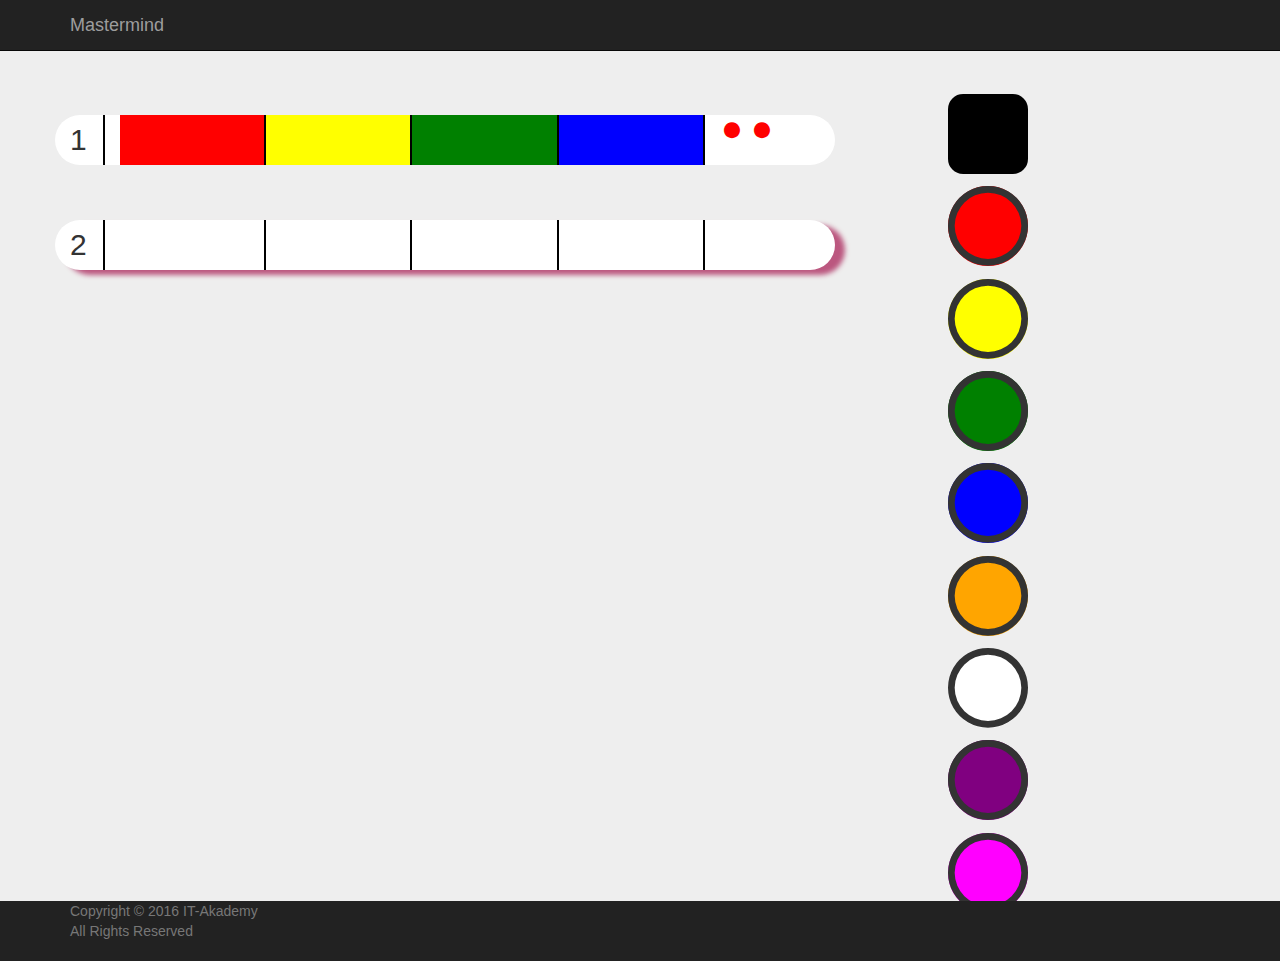
<file: TP/Mastermind/index.html>
<!DOCTYPE html>
<html>
<head>
	<title>Mastermind</title>
	<meta charset="UTF-8">
	<link rel="stylesheet" type="text/css" href="https://maxcdn.bootstrapcdn.com/bootstrap/3.3.6/css/bootstrap.min.css">
	<link rel="stylesheet" href="https://maxcdn.bootstrapcdn.com/font-awesome/4.5.0/css/font-awesome.min.css">
	<style type="text/css">
		/* Sticky footer styles
		-------------------------------------------------- */
		html {
		  position: relative;
		  min-height: 100%;
		}
		body {
		  /* Margin bottom by footer height */
		  margin-bottom: 60px;
		}
		.footer {
		  position: absolute;
		  bottom: 0;
		  width: 100%;
		  /* Set the fixed height of the footer here */
		  height: 60px;
		}
		/* No-gutters
		-------------------------------------------------- */
		.row.no-gutters {
		  margin-right: 0;
		  margin-left: 0;
		}
		.row.no-gutters > [class^="col-"],
		.row.no-gutters > [class*=" col-"] {
		  padding-right: 0;
		  padding-left: 0;
		}
		/* Custom css
		-------------------------------------------------- */
		#board .row .box{
			height:50px;
		}
		body{
			background-color: #eee;
		}
		#board>.row{
			border-radius: 50px;
			overflow: hidden;
			background-color: #fff;
			margin-top: 55px;
		}
		#board>.row.active{
			-moz-box-shadow: 10px 5px 5px black;
			-webkit-box-shadow: 10px 5px 5px black;
			        box-shadow: 10px 5px 5px black;
		}
		#board>.row>div:last-child{
			margin-top: 5px;
		}
		#board .row .box, .number h2{
			border-right:2px solid #000;
		}
		body > .container {
		    padding: 60px 15px 0;
		}
		.footer-inverse{
			background-color: #222;
    		border-color: #080808;
		}
		.number h2{
			margin: 0;
			line-height:50px;
		}
		#element ul li{
			margin-top:55px;
		}
		#current{color:black;}
		#red{color:red;}
		#yellow{color:yellow;}
		#green{color:green;}
		#blue{color:blue;}
		#orange{color:orange;}
		#white{color:white;}
		#purple{color:purple;}
		#fuchsia{color:fuchsia;}
	</style>
</head>
<body>
	<nav class="navbar navbar-inverse navbar-fixed-top">
      <div class="container">
        <div class="navbar-header">
          <button type="button" class="navbar-toggle collapsed" data-toggle="collapse" data-target="#navbar" aria-expanded="false" aria-controls="navbar">
            <span class="sr-only">Toggle navigation</span>
            <span class="icon-bar"></span>
            <span class="icon-bar"></span>
            <span class="icon-bar"></span>
          </button>
          <a class="navbar-brand" href="#">Mastermind</a>
        </div>
      </div>
    </nav>
	<div class="container">
		<div class="row">
			<div id="board" class="col-xs-8">
				<div id="row-1" class="row">
					<div class="col-xs-1 number">
						<h2>1</h2>
					</div>
					<div class="col-xs-9">
						<div class="row">
							<div class="col-xs-3 box" style="background-color:red;"></div>
							<div class="col-xs-3 box" style="background-color:yellow;"></div>
							<div class="col-xs-3 box" style="background-color:green;"></div>
							<div class="col-xs-3 box" style="background-color:blue;"></div>
						</div>
					</div>
					<div class="col-xs-2">
						<div class="row">
							<div class="col-xs-1 valid">
								<i class="fa fa-circle fa-fw fa-lg" style="color:red;"></i>
							</div>
							<div class="col-xs-1 valid">
								<i class="fa fa-circle fa-fw fa-lg" style="color:red;"></i>
							</div>
						</div>
						<div class="row">
							<div class="col-xs-1 valid">
								
							</div>
							<div class="col-xs-1 valid">
								
							</div>
						</div>
					</div>
				</div>
				<div id="row-1" class="row active">
					<div class="col-xs-1 number">
						<h2>2</h2>
					</div>
					<div class="col-xs-9">
						<div class="row">
							<div class="col-xs-3 box"></div>
							<div class="col-xs-3 box"></div>
							<div class="col-xs-3 box"></div>
							<div class="col-xs-3 box"></div>
						</div>
					</div>
					<div class="col-xs-2">
						<div class="row">
							<div class="col-xs-1 valid">
								
							</div>
							<div class="col-xs-1 valid">
								
							</div>
						</div>
						<div class="row">
							<div class="col-xs-1 valid">
								
							</div>
							<div class="col-xs-1 valid">
								
							</div>
						</div>
					</div>
				</div>
			</div>
			<div id="element" class="col-xs-3 col-xs-offset-1">
				<ul class="list-unstyled">
					<li><span class="fa-stack fa-lg"><i id="current" class="fa fa-square fa-5x fa-stack-1x"></i><i class="fa fa-square-thin fa-5x fa-stack-1x"></i></span></li>
					<li><span class="fa-stack fa-lg"><i id="red" class="fa fa-circle fa-5x fa-stack-1x"></i><i class="fa fa-circle-thin fa-5x fa-stack-1x"></i></span></li>
					<li><span class="fa-stack fa-lg"><i id="yellow" class="fa fa-circle fa-5x fa-stack-1x"></i><i class="fa fa-circle-thin fa-5x fa-stack-1x"></i></span></li>
					<li><span class="fa-stack fa-lg"><i id="green" class="fa fa-circle fa-5x fa-stack-1x"></i><i class="fa fa-circle-thin fa-5x fa-stack-1x"></i></span></li>
					<li><span class="fa-stack fa-lg"><i id="blue" class="fa fa-circle fa-5x fa-stack-1x"></i><i class="fa fa-circle-thin fa-5x fa-stack-1x"></i></span></li>
					<li><span class="fa-stack fa-lg"><i id="orange" class="fa fa-circle fa-5x fa-stack-1x"></i><i class="fa fa-circle-thin fa-5x fa-stack-1x"></i></span></li>
					<li><span class="fa-stack fa-lg"><i id="white" class="fa fa-circle fa-5x fa-stack-1x"></i><i class="fa fa-circle-thin fa-5x fa-stack-1x"></i></span></li>
					<li><span class="fa-stack fa-lg"><i id="purple" class="fa fa-circle fa-5x fa-stack-1x"></i><i class="fa fa-circle-thin fa-5x fa-stack-1x"></i></span></li>
					<li><span class="fa-stack fa-lg"><i id="fuchsia" class="fa fa-circle fa-5x fa-stack-1x"></i><i class="fa fa-circle-thin fa-5x fa-stack-1x"></i></span></li>
			</div>
		</div>
	</div>
	<footer class="footer footer-inverse">
    	<div class="container">
        	<p class="text-muted">Copyright © 2016 IT-Akademy<br>All Rights Reserved</p>
		</div>
    </footer>
	<script src="https://ajax.googleapis.com/ajax/libs/jquery/2.2.0/jquery.min.js"></script>
	<script type="text/javascript" src="https://maxcdn.bootstrapcdn.com/bootstrap/3.3.6/js/bootstrap.min.js"></script>
	<script type="text/javascript">
		function arcEnCiel(){
			var R = Math.round(Math.random() * 256);
			var G = Math.round(Math.random() * 256);
			var B = Math.round(Math.random() * 256);
			$(".active").css('box-shadow',"10px 5px 5px rgb("+R+","+G+","+B+")");
		}
		setInterval(arcEnCiel, 10);
	</script>
</body>
</html>
</file>
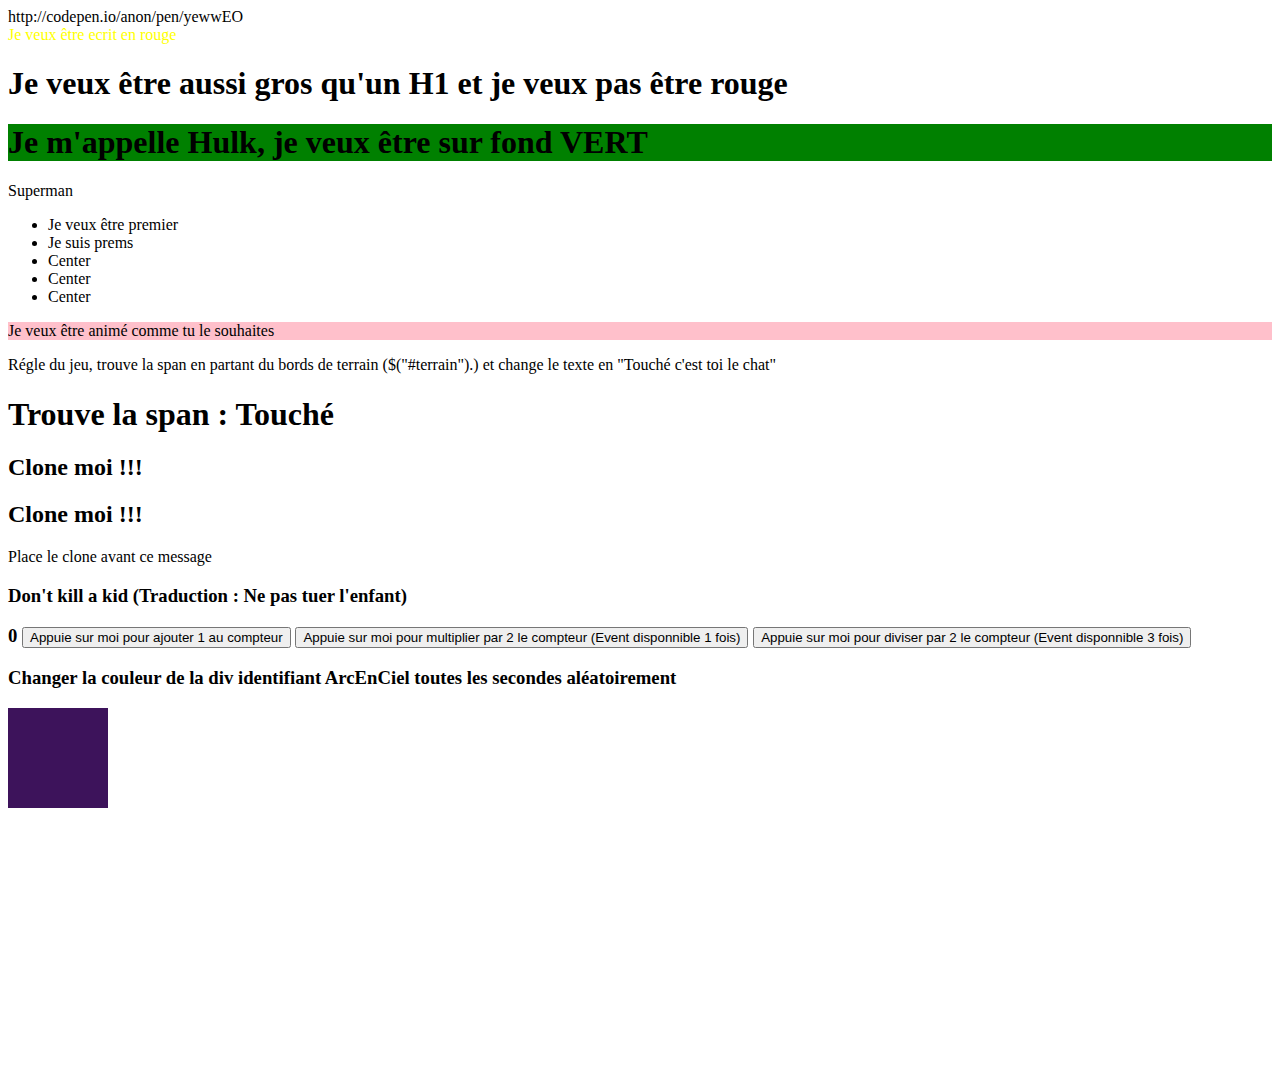
<file: TP/Divers/Manipulation.html>
<!DOCTYPE html>
<html>
<head>
	<title>Exo jQuery</title>
</head>
<body>
	http://codepen.io/anon/pen/yewwEO
	<div>
		<span class="red">Je veux être ecrit en rouge</span>
		<br>
		<span class="red">Je veux être aussi gros qu'un H1 et je veux pas être rouge</span>
	</div>
	<h1 id="hulk">Je m'appelle Hulk, je veux être sur fond VERT</h1>
	<span data-name="Clark Kent">Je veux changer de texte</span>
	<ul>
		<li class="first">Je suis prems</li>
		<li>Center</li>
		<li>Center</li>
		<li>Center</li>
		<li class="last">Je veux être premier</li>
	</ul>
	<div height=50 width=50 style="background-color:pink;">Je veux être animé comme tu le souhaites</div>
	<hr class="InvisibleMAN" style="height:50px" >
	<div id="terrain" class="bord">
		<div>
			<div>
				<p>Régle du jeu, trouve la span en partant du bords de terrain ($("#terrain").) et change le texte en "Touché c'est toi le chat"</p>
				<h1>Trouve la span : <span>Cible</span></h1>
			</div>
		</div>
	</div>
	<h2> Clone moi !!! </h2>
	<div id="ZoneDeClonage">
		<span> Place le clone avant ce message </span>
	</div>

	<h3 class="kill">Kill me (Traduction : Supprime moi)</h3>
	<h3 class="kill kid">Don't kill a kid (Traduction : Ne pas tuer l'enfant)<h3>

	<span id="compteur">0</span>
	<button>Appuie sur moi pour ajouter 1 au compteur</button>
	<button>Appuie sur moi pour multiplier par 2 le compteur (Event disponnible 1 fois)</button>
	<button>Appuie sur moi pour diviser par 2 le compteur (Event disponnible 3 fois)</button>

	<p>Changer la couleur de la div identifiant ArcEnCiel toutes les secondes aléatoirement</p>
	<div id='arcEnCiel' style="height:100px; width:100px;"></div>


	<br><br><br><br><br><br><br><br><br><br><br>
	<script src="https://ajax.googleapis.com/ajax/libs/jquery/2.2.0/jquery.min.js"></script>
	<script>
		$(".red:first-child").css('color', 'yellow');
		var fontSizeH1 = $("h1").css('font-size');
		$(".red:last-child").wrap('<h1>');
		$("#hulk").css('background-color', 'green');
		$("[data-name='Clark Kent']").text("Superman");
		$(".InvisibleMAN").hide();
		$("ul li.last").prependTo('ul');			//appendTo
		//$('ul').prepend($("ul li.last"));			//append
		//$('ul li.first').before($("ul li.last"));	//after
		$("div[width=50]").animate({
				opacity: 0.25,
				left: "+=50",
				height: "toggle"
			}, 15000
		);
		$("#terrain").find("span").text("Touché");
		$('h2').clone().prependTo("#ZoneDeClonage");		
		$(".kill:not(.kid)").remove();

		$("#compteur").next().click(function(){
			var compt = parseInt($("#compteur").text());
			$("#compteur").text(compt + 1);
		});

		var typeEvent = 'click';
		
		$("#compteur").next().next().one(typeEvent, function(){
			var compt = parseInt($("#compteur").text());
			$("#compteur").text(compt * 2);
			
		});

		var count = 0;
		$("#compteur").next().next().next().on(typeEvent, function(){
			var compt = parseInt($("#compteur").text());
			$("#compteur").text(compt / 2);
			count++;
			if(count == 3){
				$("#compteur").next().next().next().off(typeEvent);
			}
		});

		function arcEnCiel(){
			var R = Math.round(Math.random() * 256);
			var G = Math.round(Math.random() * 256);
			var B = Math.round(Math.random() * 256);
			$("#arcEnCiel").css('background-color',"rgb("+R+","+G+","+B+")");
		}

		setInterval(arcEnCiel, 10);
	</script>
</body>
</html>
</file>
